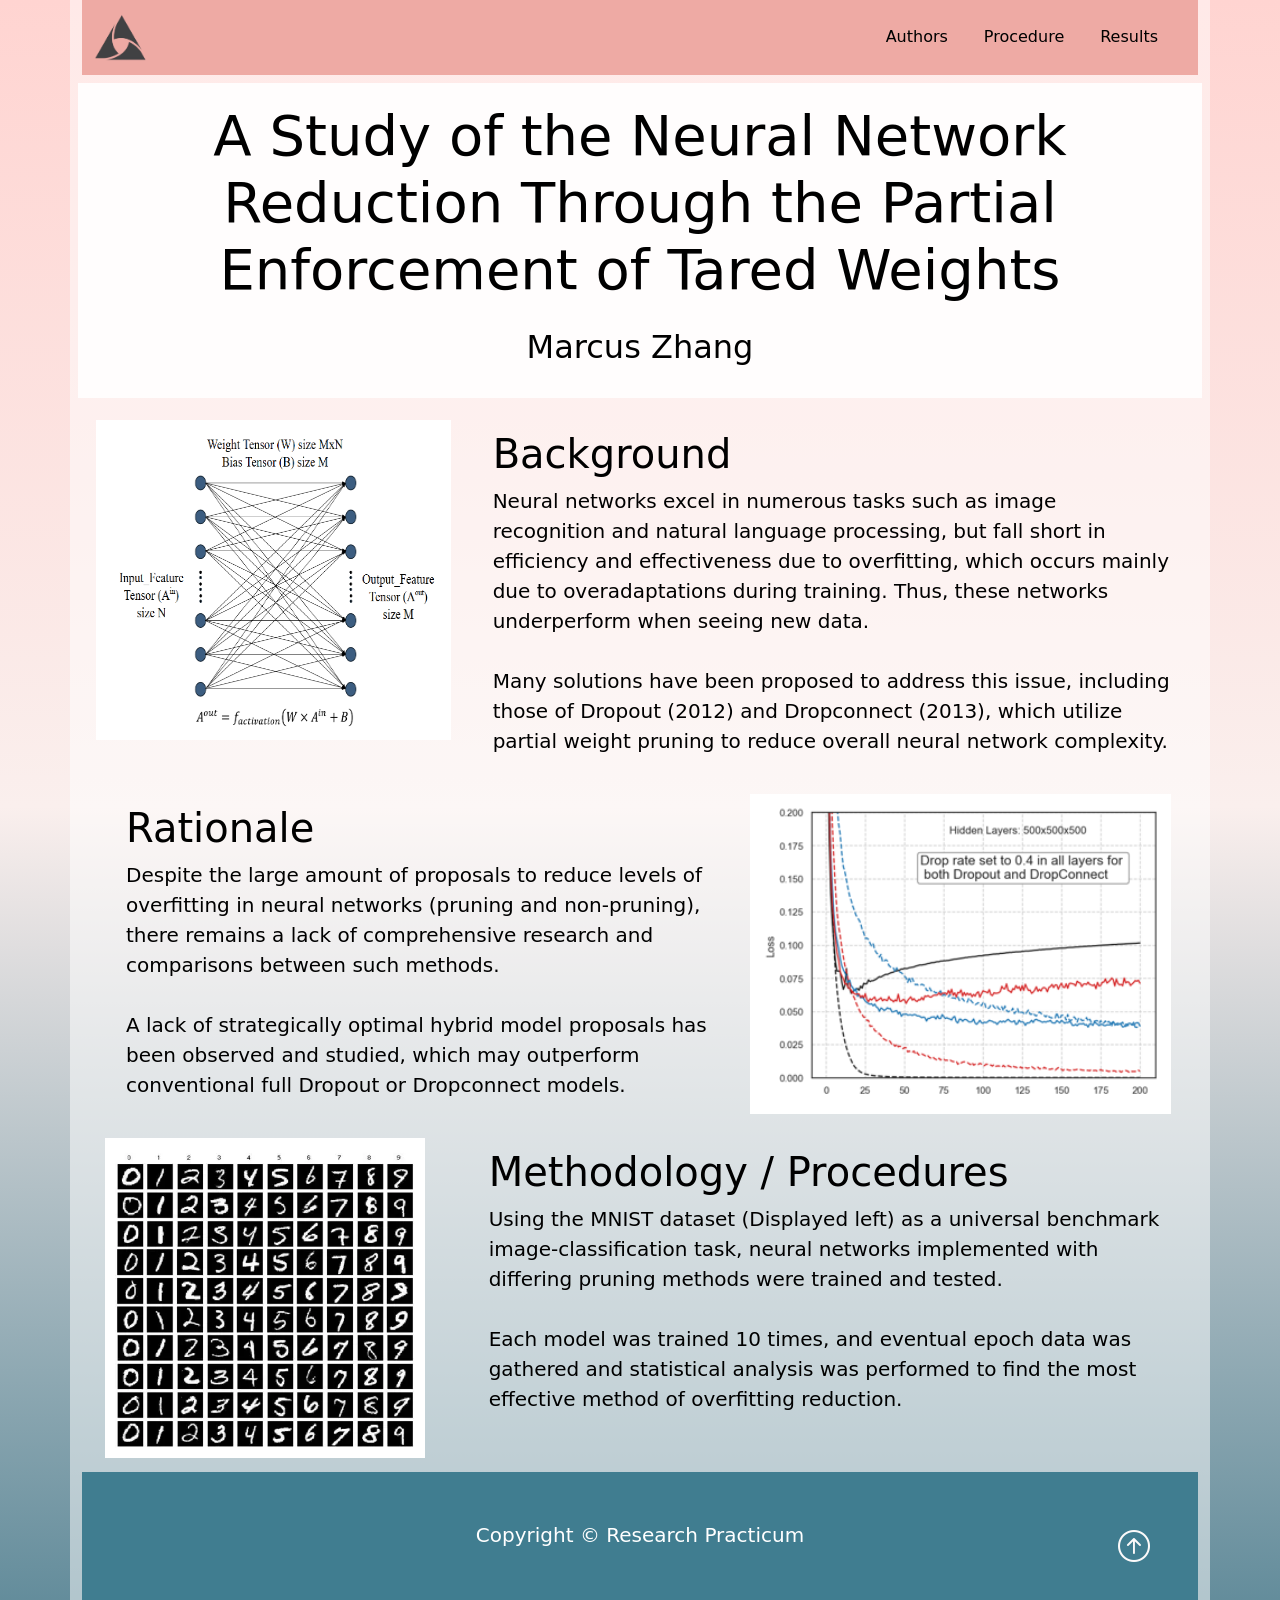
<file: index.html>
<!doctype html>
<html lang="en">

<head>
  <meta charset="UTF-8" />
  <meta name="viewport" content="width=device-width, initial-scale=1.0" />
  <title>Activity 2.1.5 Class Demo</title>
  <link href="https://cdn.jsdelivr.net/npm/bootstrap@5.3.8/dist/css/bootstrap.min.css" rel="stylesheet"
    integrity="sha384-sRIl4kxILFvY47J16cr9ZwB07vP4J8+LH7qKQnuqkuIAvNWLzeN8tE5YBujZqJLB" crossorigin="anonymous" />
  <link rel="stylesheet" href="https://cdn.jsdelivr.net/npm/bootstrap-icons@1.13.1/font/bootstrap-icons.min.css" />
  <link rel="stylesheet" href="styles.css" />
  <script src="https://cdn.jsdelivr.net/npm/bootstrap@5.3.8/dist/js/bootstrap.bundle.min.js"
    integrity="sha384-FKyoEForCGlyvwx9Hj09JcYn3nv7wiPVlz7YYwJrWVcXK/BmnVDxM+D2scQbITxI"
    crossorigin="anonymous"></script>
</head>

<body class="body">
  <div class="container-lg min-vh-100">
    <header>
      <!--nav headers-->
      <nav class="navbar navbar-expand-lg nav-background-color" data-bs-theme="light">
        <div class="container">
          <!-- Website Brand -->
          <a href="#" class="navbar-brand"><img
              src="img/black-triangle-logo-design-vector-28359166-removebg-preview.png" alt="Water logo"
              class="logo" /></a>

          <!-- Hamburger Menu Button -->
          <button class="navbar-toggler" type="button" data-bs-toggle="collapse" data-bs-target="#navmenu">
            <span class="navbar-toggler-icon"></span>
          </button>

          <!-- Collapsible navbar menu with custom hover underline CSS animation -->
          <div class="collapse navbar-collapse" id="navmenu">
            <!--links-->
            <ul class="navbar-nav ms-auto navbar-extra-styles">
              <li class="nav-item">
                <a href="authors.html" class="nav-link hover-underline-animation nav-menu-item">Authors</a>
              </li>
              <li class="nav-item">
                <a href="procedure.html" class="nav-link hover-underline-animation nav-menu-item">Procedure</a>
              </li>
              <li class="nav-item">
                <a href="results.html" class="nav-link hover-underline-animation nav-menu-item">Results</a>
              </li>
            </ul>
          </div>
        </div>
      </nav>
    </header>

    <!--Showcase-->

    <section class="showcase text-light p-2 text-center">
      <div class="container" id="banner">
        <div class="row">
          <div class=" p-0 d-flex align-items-center">
            <div class="container" style="background-color: rgba(255, 255, 255, 0.9)">
              <h2 class="display-4" id="title-text">
                A Study of the Neural Network Reduction Through the Partial Enforcement of Tared Weights
              </h2>
              <!--display-4 will make the <h1> text stand out-->
              <h2 class="display-7" id="title-smaller">Marcus Zhang</h2>
              <br>
            </div>
          </div>
        </div>
    </section>
    <!--Overview-->
    <section class="overview text-dark p-2 text-left">
      <div class="container">
        <div class="row">
          <div class="col-sm-4 p-3">
            <img src="img/full-nn-layer.png" alt="Dropout Model Figure" class="img-fluid" />
          </div>

          <div class="col-sm-8 p-3">
            <h1 class="overview-left-padding">Background</h1>
            <!--Overview Left Padding-->
            <p class="lead overview-font overview-left-padding">
              <strong>Neural networks</strong> excel in numerous tasks such as
              image recognition and natural language processing, but fall short in efficiency and effectiveness
              due to <strong>overfitting, </strong>which occurs mainly due to <strong>overadaptations</strong> during training. Thus, these networks underperform when seeing new
              data.<br><br>
              Many solutions have been proposed to address this
              issue, including those of <strong>Dropout (2012)</strong> and <strong>Dropconnect (2013)</strong>, which utilize partial weight pruning to reduce overall neural network complexity.
            </p>
          </div>
        </div>
        <div class="row">
          <div class="col-sm-7 p-3">
            <h1 class="overview-left-padding">Rationale</h1>
            <!--Overview Left Padding-->
            <p class="lead overview-font overview-left-padding">
              Despite the large amount of proposals to reduce levels of overfitting in neural networks (pruning and non-pruning), 
              there remains a <strong>lack of comprehensive research and comparisons</strong> between such methods.
              <br><br>A lack of 
              <strong>strategically optimal hybrid model proposals</strong> has been observed
              and studied, which may outperform conventional full Dropout or Dropconnect models. 
            </p>
          </div>

          <div class="col-sm-5 p-3">
            <img src="img/graph_figures.png" alt="Graphical results obtained" class="img-fluid" />
          </div>
        </div>
      </div>
      <div class="row">
        <div class="col-sm-4 p-3">
          <img src="img/MNIST.webp" alt="MNIST graphical examples" class="img-fluid" />
        </div>

        <div class="col-sm-8 p-3">
          <h1 class="overview-left-padding">Methodology / Procedures</h1>
          <!--Overview Left Padding-->
          <p class="lead overview-font overview-left-padding">
            Using the <strong>MNIST</strong> dataset (Displayed left) as a universal benchmark image-classification task, neural networks implemented with differing pruning methods were
            trained and tested.<br><br> Each model
            was trained <strong>10 times</strong>, and eventual epoch data was gathered and statistical analysis was performed
            to find the most effective method of overfitting reduction.
          </p>
        </div>
      </div>
    </section>

    <!--Footer-->
    <footer class="p-5 footer text-light text-center position-relative">
      <div class="container">
        <p class="lead footing">Copyright &copy; Research Practicum</p>
        <a href="#" class="position-absolute bottom-0 end-0 p-5">
          <i class="bi bi-arrow-up-circle h2 icon-white"></i>
        </a>
      </div>
    </footer>
  </div>
</body>

</html>
</file>
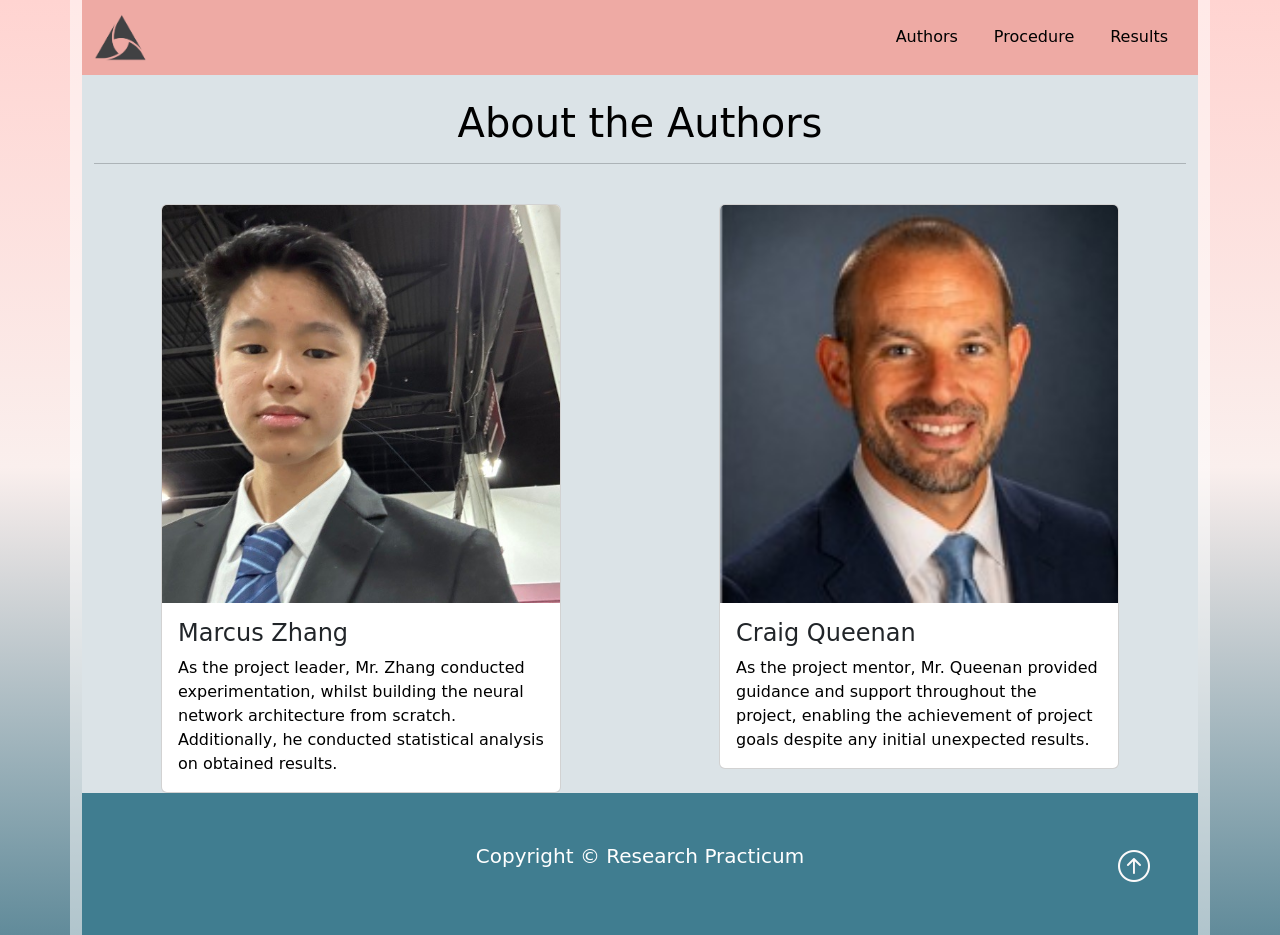
<file: authors.html>
<!doctype html>
<html lang="en">

<head>
  <meta charset="UTF-8" />
  <meta name="viewport" content="width=device-width, initial-scale=1.0" />
  <title>Activity 2.1.5 Class Demo</title>
  <link href="https://cdn.jsdelivr.net/npm/bootstrap@5.3.8/dist/css/bootstrap.min.css" rel="stylesheet"
    integrity="sha384-sRIl4kxILFvY47J16cr9ZwB07vP4J8+LH7qKQnuqkuIAvNWLzeN8tE5YBujZqJLB" crossorigin="anonymous" />
  <link rel="stylesheet" href="https://cdn.jsdelivr.net/npm/bootstrap-icons@1.13.1/font/bootstrap-icons.min.css" />
  <link rel="stylesheet" href="styles.css" />
  <script src="https://cdn.jsdelivr.net/npm/bootstrap@5.3.8/dist/js/bootstrap.bundle.min.js"
    integrity="sha384-FKyoEForCGlyvwx9Hj09JcYn3nv7wiPVlz7YYwJrWVcXK/BmnVDxM+D2scQbITxI"
    crossorigin="anonymous"></script>
</head>

<body class="body">
  <div class="container-lg min-vh-100">
    <header>
      <!--nav headers-->
      <nav class="navbar navbar-expand-lg nav-background-color" data-bs-theme="light">
        <div class="container">
          <!-- Website Brand -->
          <a href="index.html" class="navbar-brand"><img src="img/black-triangle-logo-design-vector-28359166-removebg-preview.png" alt="Water logo"
              class="logo" /></a>

          <!-- Hamburger Menu Button -->
          <button class="navbar-toggler" type="button" data-bs-toggle="collapse" data-bs-target="#navmenu">
            <span class="navbar-toggler-icon"></span>
          </button>

          <!-- Collapsible navbar menu with custom hover underline CSS animation -->
          <div class="collapse navbar-collapse" id="navmenu">
            <!--links-->
            <ul class="navbar-nav ms-auto">
              <li class="nav-item">
                <a href="authors.html" class="nav-link hover-underline-animation nav-menu-item">Authors</a>
              </li>
              <li class="nav-item">
                <a href="procedure.html" class="nav-link hover-underline-animation nav-menu-item">Procedure</a>
              </li>
              <li class="nav-item">
                <a href="results.html" class="nav-link hover-underline-animation nav-menu-item">Results</a>
              </li>
            </ul>
          </div>
        </div>
      </nav>
    </header>

    <!--About The team-->

    <section class="authors">

      <div class="container">
        <br>
        <h1 class="text-center about-team">
          About the Authors
        </h1>
        <hr><br> <!--Horizontal line and line break-->

        <!--Cards organized in a 2 x 2 table format-->
        <div class="row row-cols-1 row-cols-md-2 g-4">
          <div class="col">
            <div class="card about">
              <img src="img/linkedin-me.jpg" alt="Marcus Zhang" class="card-img-top">
              <div class="card-body">
                <h4 class="card-title">Marcus Zhang</h4>
                <p class="card-text">As the project leader, Mr. Zhang conducted experimentation, whilst building the neural network architecture from scratch. Additionally, he conducted statistical analysis on obtained results. </p>
              </div>
            </div>
          </div>
          <div class="col">
            <div class="card about">
              <img src="img/linkedin-mr-queenan.jpg" alt="Craig Queenan" class="card-img-top">
              <div class="card-body">
                <h4 class="card-title">Craig Queenan</h4>
                <p class="card-text">As the project mentor, Mr. Queenan provided guidance and support throughout the project, enabling the achievement of project goals despite any initial unexpected results.  </p>
            </div>
          </div>
        </div>
      </div>

    </section>
    <!--Footer-->
    <footer class="p-5 footer text-light text-center position-relative">
      <div class="container">
        <p class="lead footing">Copyright &copy; Research Practicum</p>
        <a href="#" class="position-absolute bottom-0 end-0 p-5">
          <i class="bi bi-arrow-up-circle h2 icon-white"></i>
        </a>
      </div>
    </footer>
  </div>
</body>

</html>
</file>
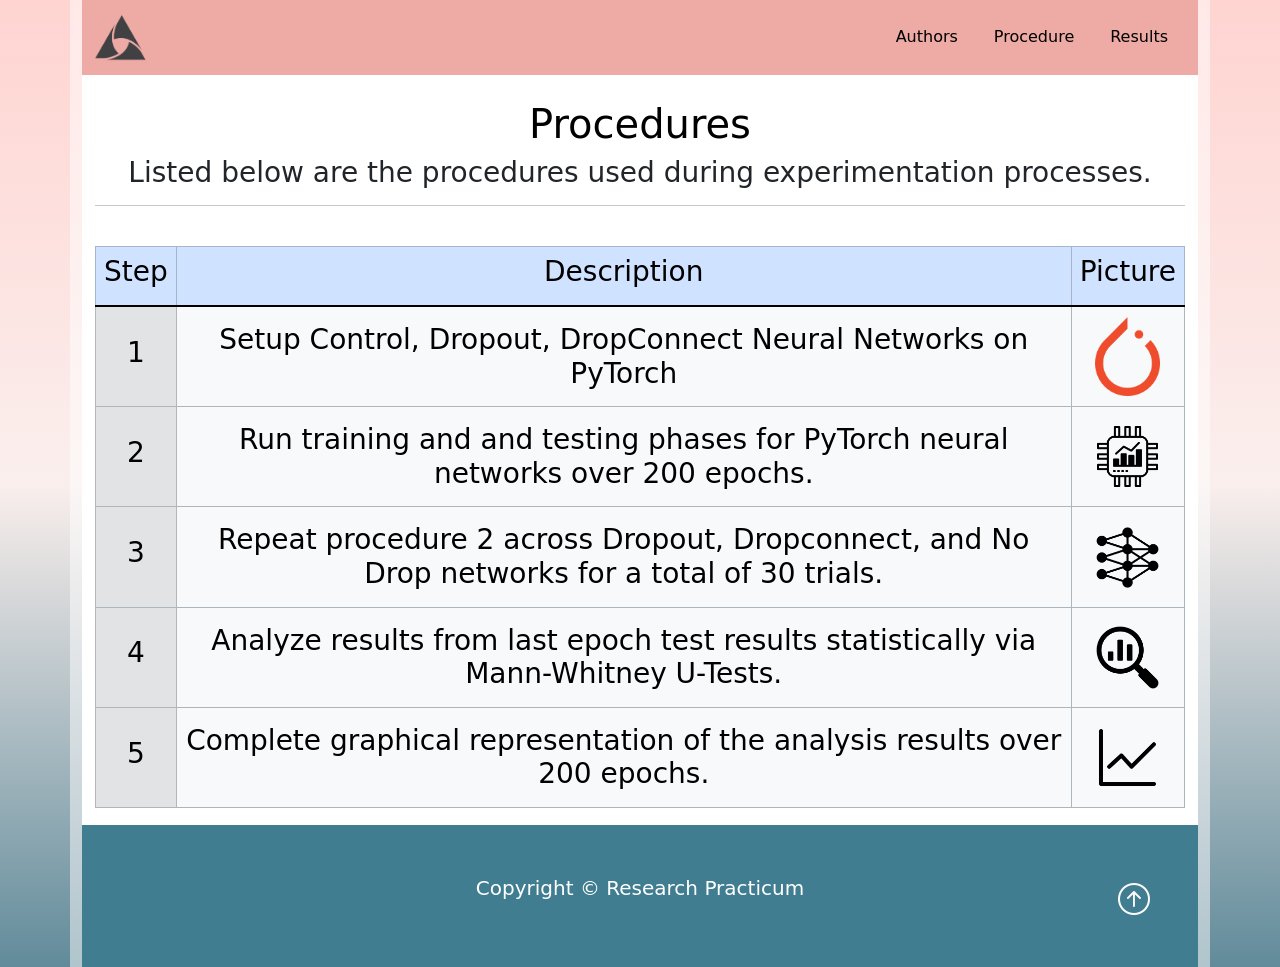
<file: procedure.html>
<!doctype html>
<html lang="en">

<head>
    <meta charset="UTF-8" />
    <meta name="viewport" content="width=device-width, initial-scale=1.0" />
    <title>Activity 2.1.5 Class Demo</title>
    <link href="https://cdn.jsdelivr.net/npm/bootstrap@5.3.8/dist/css/bootstrap.min.css" rel="stylesheet"
        integrity="sha384-sRIl4kxILFvY47J16cr9ZwB07vP4J8+LH7qKQnuqkuIAvNWLzeN8tE5YBujZqJLB" crossorigin="anonymous" />
    <link rel="stylesheet" href="https://cdn.jsdelivr.net/npm/bootstrap-icons@1.13.1/font/bootstrap-icons.min.css" />
    <link rel="stylesheet" href="styles.css" />
    <script src="https://cdn.jsdelivr.net/npm/bootstrap@5.3.8/dist/js/bootstrap.bundle.min.js"
        integrity="sha384-FKyoEForCGlyvwx9Hj09JcYn3nv7wiPVlz7YYwJrWVcXK/BmnVDxM+D2scQbITxI"
        crossorigin="anonymous"></script>
</head>

<body class="body">
    <div class="container-lg min-vh-100">
        <header>
            <!--nav headers-->
            <nav class="navbar navbar-expand-lg nav-background-color" data-bs-theme="light">
                <div class="container">
                    <!-- Website Brand -->
                    <a href="index.html" class="navbar-brand"><img src="img/black-triangle-logo-design-vector-28359166-removebg-preview.png" alt="Water logo"
                            class="logo" /></a>

                    <!-- Hamburger Menu Button -->
                    <button class="navbar-toggler" type="button" data-bs-toggle="collapse" data-bs-target="#navmenu">
                        <span class="navbar-toggler-icon"></span>
                    </button>

                    <!-- Collapsible navbar menu with custom hover underline CSS animation -->
                    <div class="collapse navbar-collapse" id="navmenu">
                        <!--links-->
                        <ul class="navbar-nav ms-auto">
                            <li class="nav-item">
                                <a href="authors.html"
                                    class="nav-link hover-underline-animation nav-menu-item">Authors</a>
                            </li>
                            <li class="nav-item">
                                <a href="procedure.html"
                                    class="nav-link hover-underline-animation nav-menu-item">Procedure</a>
                            </li>
                            <li class="nav-item">
                                <a href="results.html"
                                    class="nav-link hover-underline-animation nav-menu-item">Results</a>
                            </li>
                        </ul>
                    </div>
                </div>
            </nav>
        </header>

        <!--About The team-->

        <!--How to use the sensor-->
        <section class="procedure">

            <div class="container">
                <br>
                <div class="text-center">
                    <h1 class="text-center about-team">
                        Procedures
                    </h1>
                    <h3>Listed below are the procedures used during experimentation processes. </h3>
                </div>

                <hr><br> <!--Horizontal line and line break-->

                <table class="table table-hover text-center table-light table-bordered border-dark-subtle">
                    <thead style="background-color: #000000">
                        <tr class="table-primary" style="background-color: #000000">
                            <th>
                                <h3>Step</h3>
                            </th>
                            <th>
                                <h3>Description</h3>
                            </th>
                            <th>
                                <h3>Picture</h3>
                            </th>
                        </tr>
                    </thead>
                    <tbody class="table-group-divider">
                        <!--Row 1-->
                        <tr class="align-middle">
                            <!-- scope = "row" specifies the header cell is the header for a row-->
                            <th scope="row" class="table-secondary">
                                <h3>1</h3>
                            </th>
                            <td>
                                <h3 class="howTo">
                                    <h3>Setup Control, Dropout, DropConnect Neural Networks on PyTorch </h3>
                            </td>
                            <td class="text-center"><img src="img/pytorch-logo.png" alt="Pytorch logo" style="width: 65px; height: auto;"></td>
                        </tr>
                        <tr class="align-middle">
                            <!-- scope = "row" specifies the header cell is the header for a row-->
                            <th scope="row" class="table-secondary">
                                <h3>2</h3>
                            </th>
                            <td>
                                <h3 class="howTo">
                                    <h3>Run training and and testing phases for PyTorch neural networks over 200 epochs. </h3>
                            </td>
                            <td class="text-center"><img src="img/ai-chip.png" alt="AI chip infographic" style="width: 65px; height: auto;"></td>
                        </tr>
                        <tr class="align-middle">
                            <!-- scope = "row" specifies the header cell is the header for a row-->
                            <th scope="row" class="table-secondary">
                                <h3>3</h3>
                            </th>
                            <td>
                                <h3 class="howTo">
                                    <h3>Repeat procedure 2 across Dropout, Dropconnect, and No Drop networks for a total of 30 trials.</h3>
                            </td>
                            <td class="text-center"><img src="img/neural-network.png" alt="Neural Network Training Infographic" style="width: 65px; height: auto;"></td>
                        </tr>
                        <tr class="align-middle">
                            <!-- scope = "row" specifies the header cell is the header for a row-->
                            <th scope="row" class="table-secondary">
                                <h3>4</h3>
                            </th>
                            <td>
                                <h3 class="howTo">
                                    <h3>Analyze results from last epoch test results statistically via Mann-Whitney U-Tests.</h3>
                            </td>
                            <td class="text-center"><img src="img/analysis.png" alt="Analysis infographic" style="width: 65px; height: auto;"></td>
                        </tr>
                        <tr class="align-middle">
                            <!-- scope = "row" specifies the header cell is the header for a row-->
                            <th scope="row" class="table-secondary">
                                <h3>5</h3>
                            </th>
                            <td>
                                <h3 class="howTo">
                                    <h3>Complete graphical representation of the analysis results over 200 epochs.</h3>
                            </td>
                            <td class="text-center"><img src="img/chart.png" alt="Chart logo" style="width: 65px; height: auto;"></td>
                        </tr>
                        <!-- Add more rows as needed -->
                    </tbody>
                </table>
            </div>

        </section>
        <!--Footer-->
        <footer class="p-5 footer text-light text-center position-relative">
            <div class="container">
                <p class="lead footing">Copyright &copy; Research Practicum</p>
                <a href="#" class="position-absolute bottom-0 end-0 p-5">
                    <i class="bi bi-arrow-up-circle h2 icon-white"></i>
                </a>
            </div>
        </footer>
    </div>
</body>

</html>
</file>
<file: styles.css>
/* ----------------- Class CSS ----------------- */

.about{
    width:400px;
    margin: auto;
}

.about-team{
    color:rgb(0, 0, 0);
}

.authors{
    background-color: #dbe3e7;
}

.body{
    background-image: linear-gradient(to top, #618B9A, #FAEFED, #FFD4D1);
}

.chartjs-sample{
    background-color: #d1f2ff;
}
.container-lg {
    background-color: rgba(255, 255, 255, 0.5);
}

.footer{                
    background-color: #407D90;
}

.icon-white{            /* Arrow icon at bottom of page */
    color: #fcfafa;
}

.img-fluid{
    display: block;
    width: auto;
    height: 300px;
    margin-left: auto;
    margin-right: auto;
    transform: scale(1);
    outline: 10px solid white;
    transition: transform 0.5s ease-in-out;
}

.img-fluid:hover{
    transform: scale(1.1);
}

.footing {
    color: #FFF;
}

.logo {
    width: 55px;
    height: auto;
    display: inline-block;
    filter: brightness(100%);
    transition: filter 0.5s ease-in-out;
}

.logo:hover {
    filter: brightness(800%);
}

.nav-background-color{   /* navbar background color */
    background-color: #eeaaa4;
}

.nav-menu-item{               /* navbar link text properties */
    font-size:25;
    margin-left: 10px;
    margin-right: 10px;
    color: #000;
}

.navbar-extra-styles{           /* navbar link text properties */
    font-size:25;
    margin-left: 10px;
    margin-right: 10px;
    color: #000000;
}

.overview{
    background-color: none;
}

.overview-left-padding{
    padding-left: 20px;
}

.overview-right-padding{  
    padding-right: 20px;
}

.procedure{
    background-color: #ffffff;
    padding: 1px;
}

.showcase{
    background-color: none; /*#0096c7*/
    padding: 0;
}

tr {
    background-color: #ffffff;
}

p {
    color: #000000;
}

h1 {
    color: #000000;
}

h2 {
    color: #000000;
}

/* ----------------- ID CSS ----------------- */

#banner {
    display: flex;
    margin: 0;
    padding: 0;
    background-repeat: no-repeat;
    background-size: cover;
    background-position: center;
}

#title-text{
    display: flex;
    height: 240px; 
    align-items: center; 
    justify-content: center;
    margin-bottom: 5px;
}
#title-smaller{
    margin-top: 5px;
}

/* -----------------Underline Animation CSS -----------------*/
#chart-wrapper{
    margin: auto;
    padding: 10px; 
    min-height: 400px;
    background-color: rgb(0, 0, 0) !important;
    justify-content: center;
    align-items: center;  
}



.hover-underline-animation {
    display: inline-block;
    position: relative;
    /*color: #0087ca;*/
}
  
.hover-underline-animation:after {
    content: '';
    position: absolute;
    width: 100%;
    transform: scaleX(0);
    height: 2px;
    bottom: 0;
    left: 0;
    background-color: #000000;
    /*transform-origin: bottom right;*/
    transition: transform 0.35s ease-out;
}
  
.hover-underline-animation:hover:after {
    transform: scaleX(1);
    color: #000000;
    /*transform-origin: bottom left;*/
}
</file>
